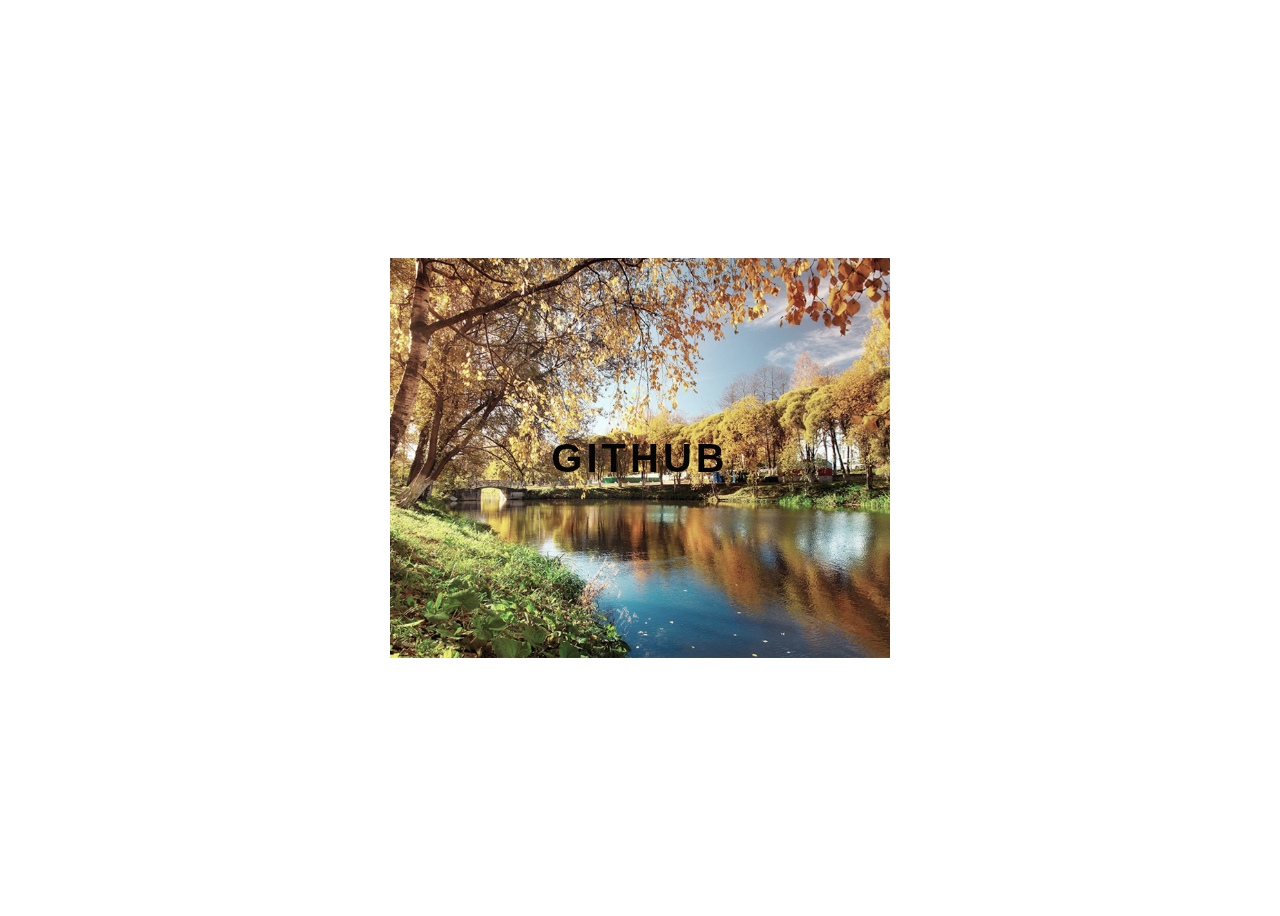
<file: curso-css-dio/card/index.html>
<!doctype html>
<html lang="pt-BR">
<head>
    <meta charset="utf-8">
    <link rel="stylesheet" href="style.css">
    <title>Card</title>
</head>
<body>
    <div class="container">
        <div class="card">
            <div class="card-wrapper">
                <h2>Github</h2>
                <p>Veja meus projetos!</p>
            </div>
        </div>
    </div>
</body>
</html>
</file>
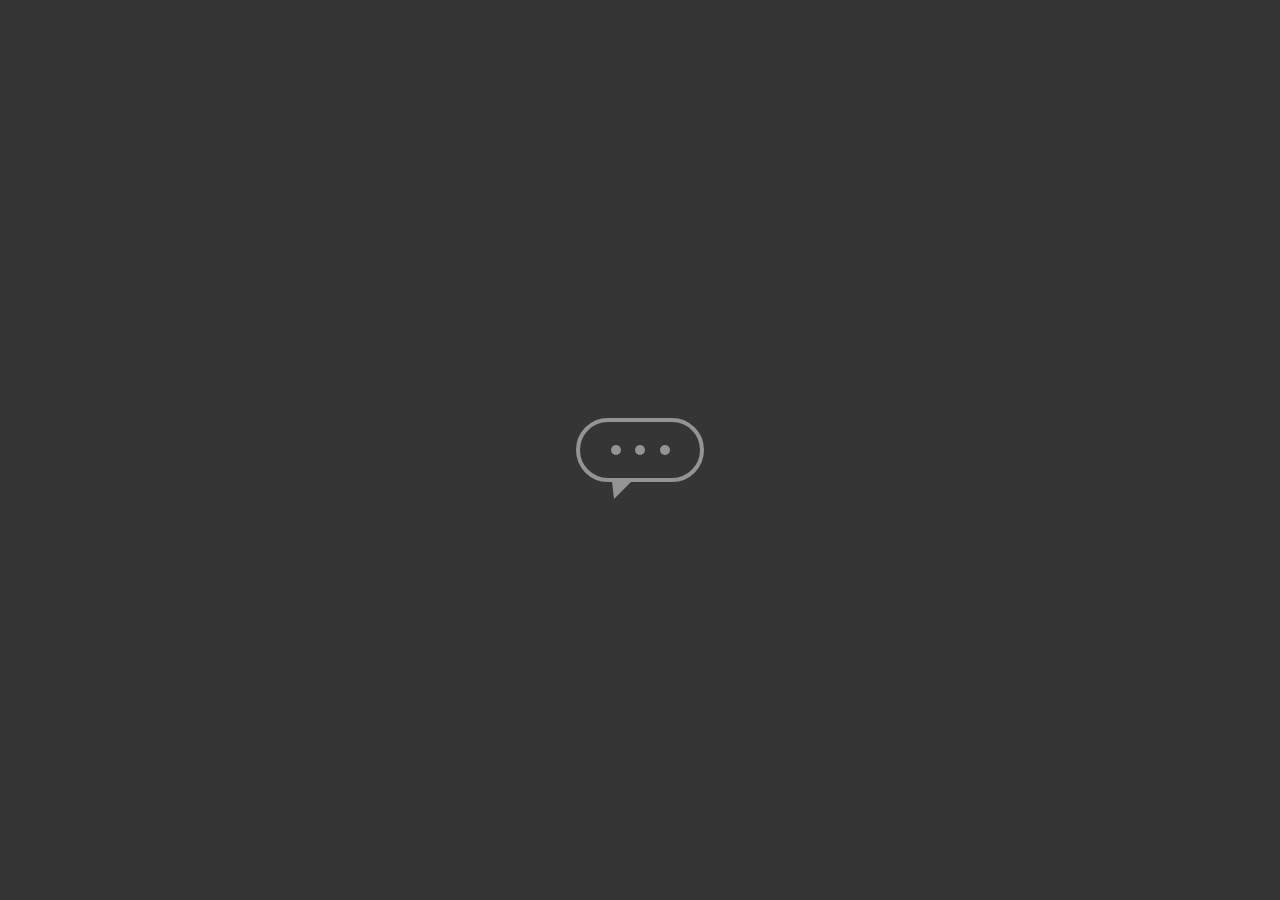
<file: curso-css-dio/indicador-chat/index.html>
<!doctype html>
<html lang="pt-BR">
<head>
    <meta charset="utf-8">
    <link rel="stylesheet" href="style.css">
    <title>Indicador Chat</title>
</head>
<body>
    <main class="wrapper">
        <div class="chatbot">
            <div class="chatbot_loading"></div>
            <div class="chatbot_loading"></div>
            <div class="chatbot_loading"></div>
        </div>
    </main>
</body>
</html>
</file>
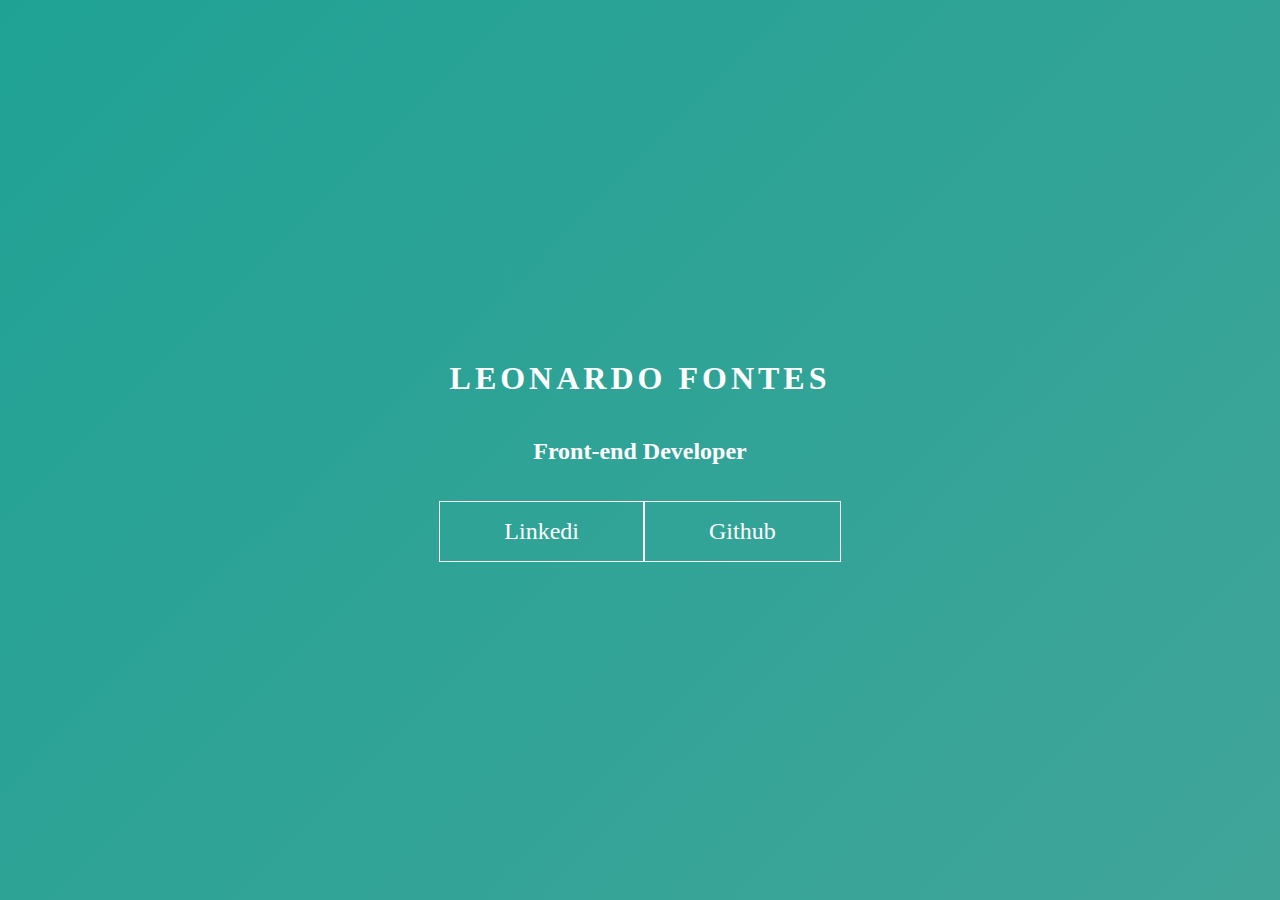
<file: curso-css-dio/key-frame/index.html>
<!doctype html>
<html lang="pt-BR">
<head>
    <meta charset="utf-8">
    <link rel="stylesheet" href="style.css">
    <title>Key Frame</title>
</head>
<body>
    <main class="wrapper">
        <h1>Leonardo Fontes</h1>
        <h2>Front-end Developer</h2>
        <div class="social-media">
            <a href="#">Linkedi</a>
            <a href="#">Github</a>
        </div>
    </main>
</body>
</html>
</file>
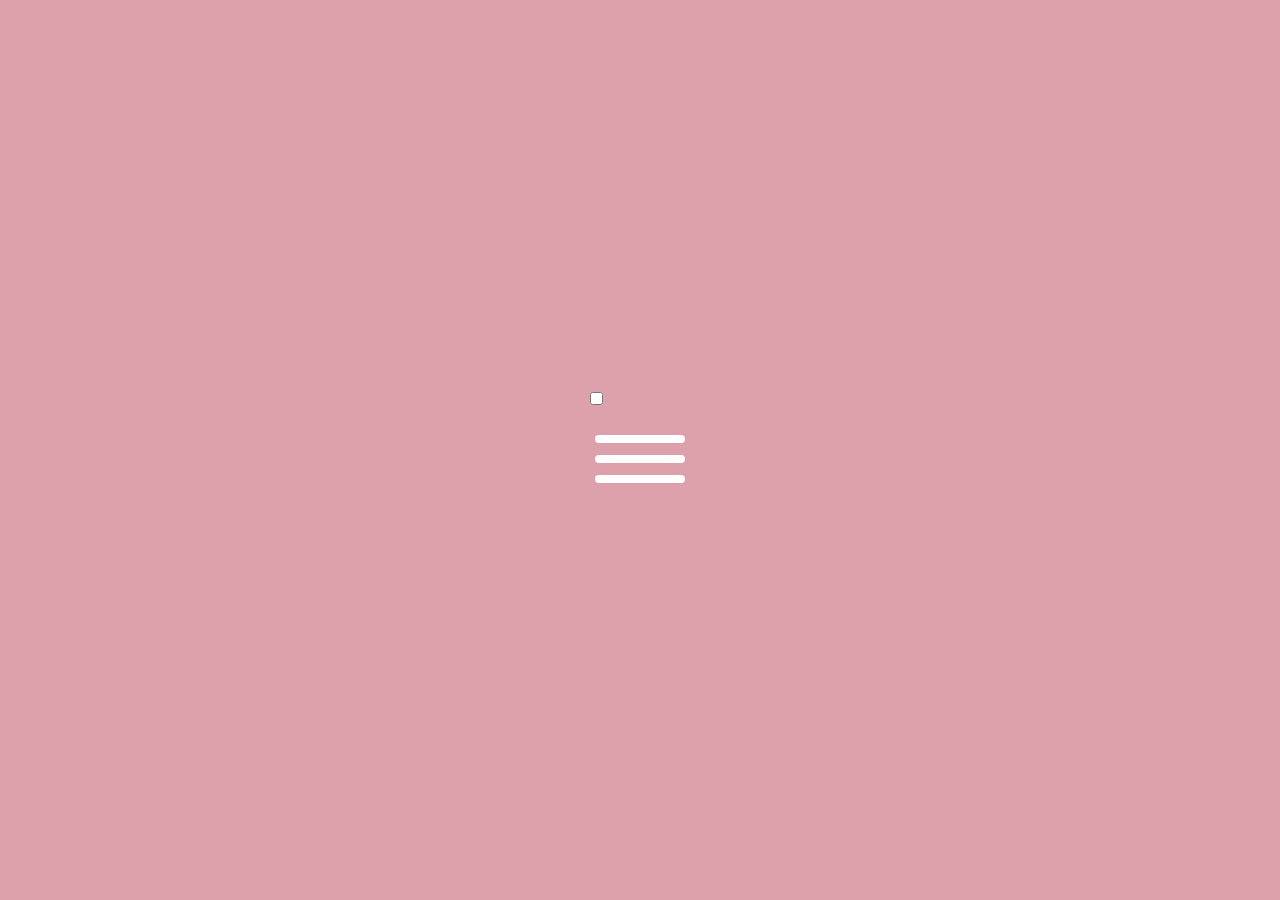
<file: curso-css-dio/menu-hamburguer/index.html>
<!doctype html>
<html lang="pt-BR">
<head>
    <meta charset="utf-8">
    <link rel="stylesheet" href="style.css">
    <title>Menu Hamburguer</title>
</head>
<body>
    <div class="wrapper">
        <div class="checkbox-wrapper">
            <input type="checkbox" id="toggle">
            <label class="checkbox" for="toggle">
                <div class="trace"></div>
                <div class="trace"></div>
                <div class="trace"></div>
            </label>
        </div>
    </div>
</body>
</html>
</file>
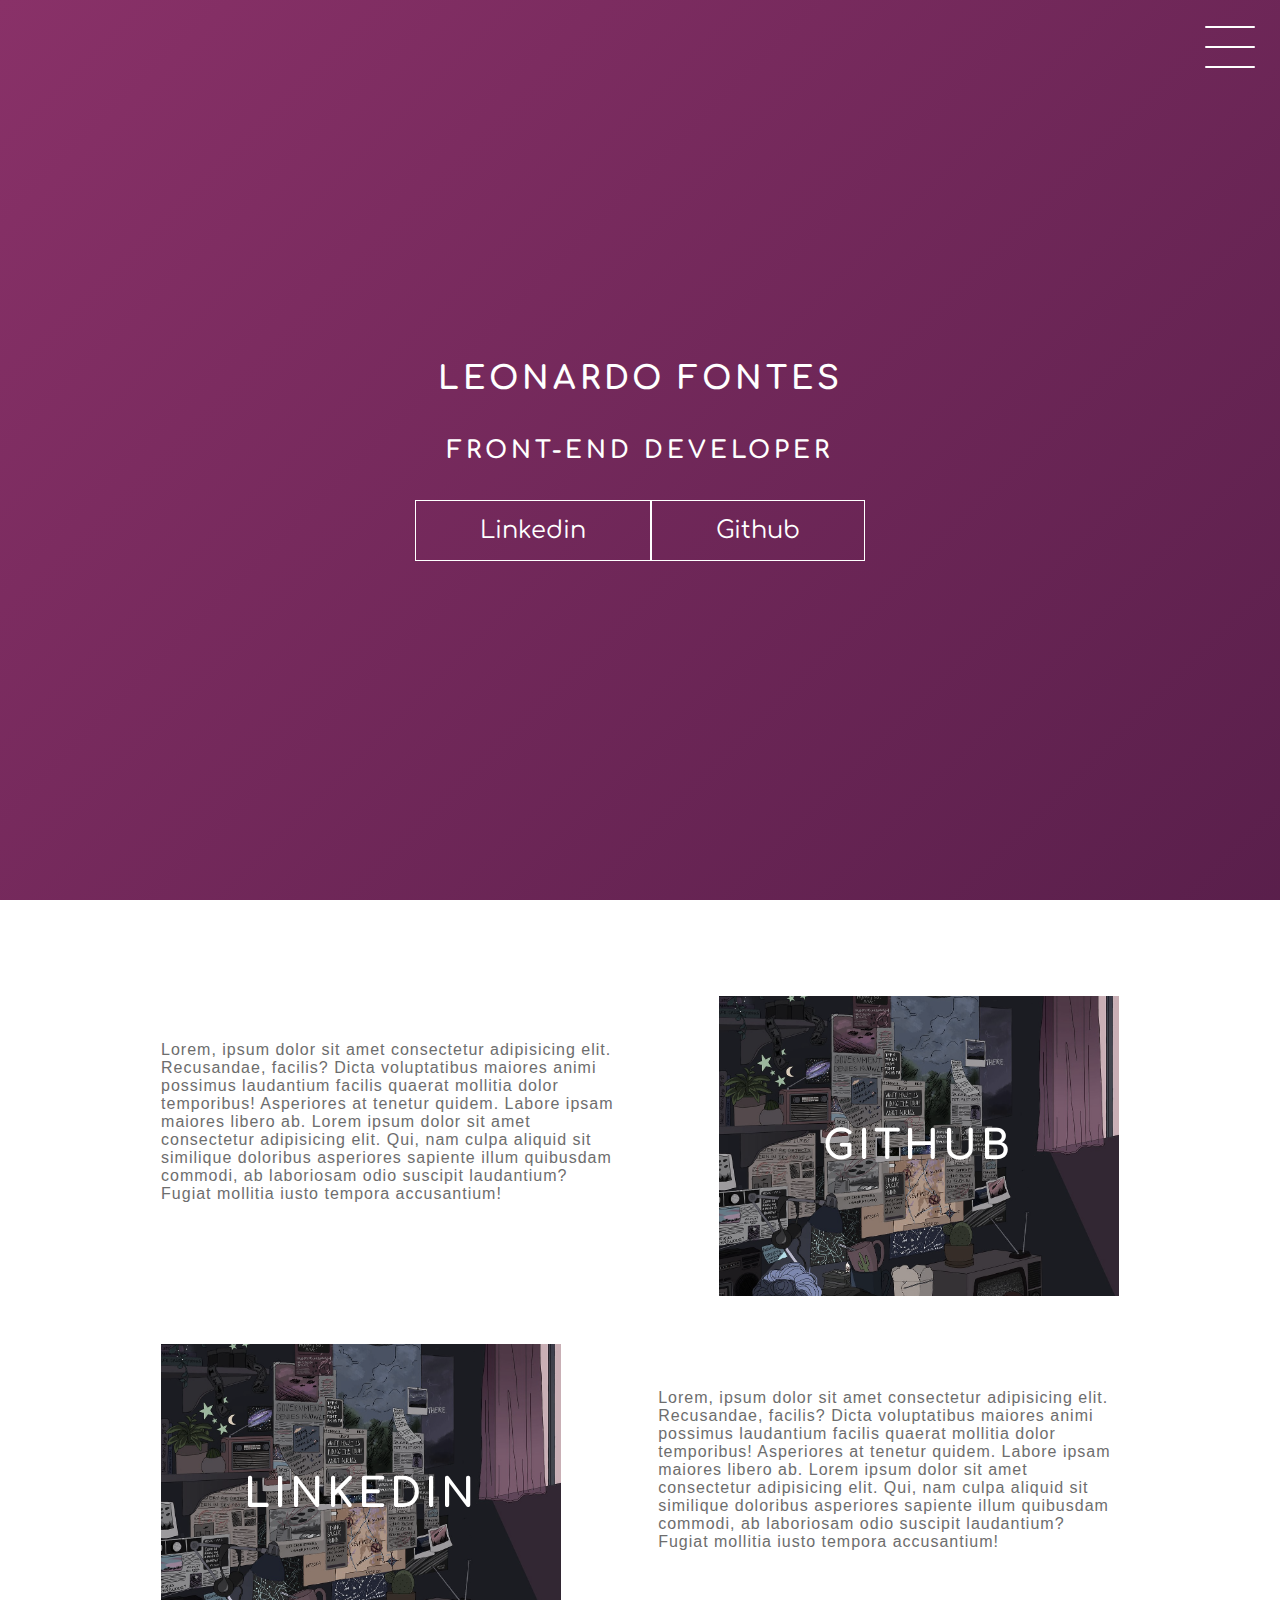
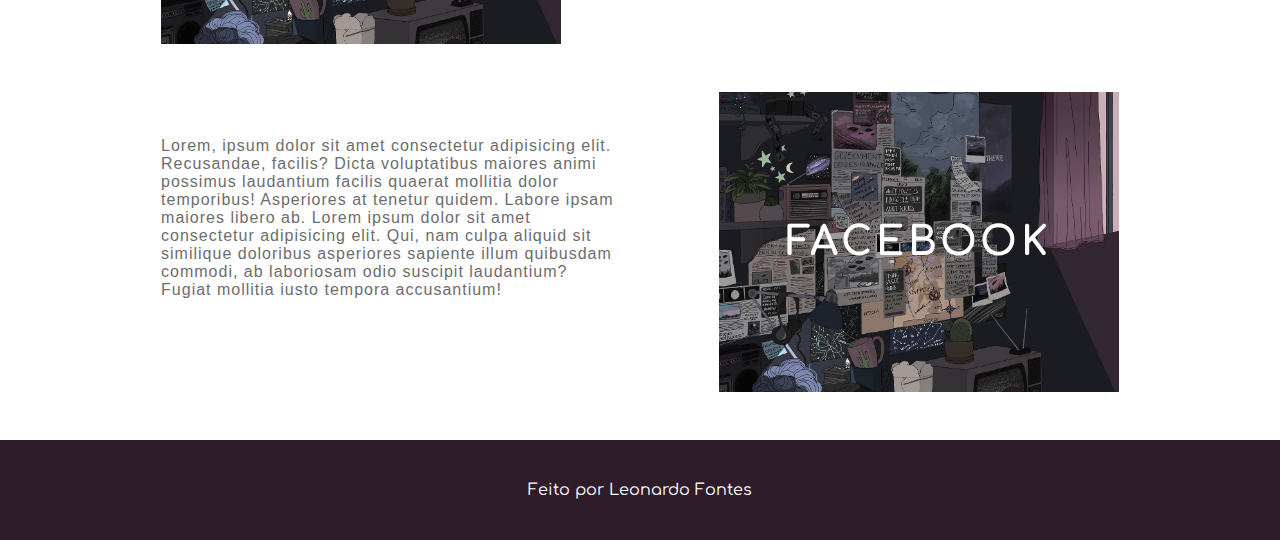
<file: curso-css-dio/projeto-final/index.html>
<!doctype html>
<html lang="pt-BR">
<head>
    <meta charset="utf-8">
    <link rel="stylesheet" href="style.css">
    <title>Projeto Final</title>
</head>
<body>
   <header class="header-wrapper">
       <div class="header">
           <div class="checkbox-container">
               <div class="checkbox-wrapper">
               <input type="checkbox" id="toggle">
               <label class="checkbox" for="toggle">
                   <div class="trace"></div>
                   <div class="trace"></div>
                   <div class="trace"></div>
               </label>
               <div class="menu"></div>
               <nav class="menu-items">
                   <ul>
                       <li>
                           <a href="#">Home</a>
                       </li>
                       <li>
                           <a href="#">Sobre</a>
                       </li>
                       <li>
                           <a href="#">Projetos</a>
                       </li>
                   </ul>
               </nav>
           </div>
           </div>
       </div>
       <h1>Leonardo Fontes</h1>
       <h2>Front-end Developer</h2>
       <div class="social-media">
           <a href="#">Linkedin</a>
           <a href="#">Github</a>
       </div>
   </header>
   <main class="container">
       <div class="card-container">
           <div class="card-text">
               Lorem, ipsum dolor sit amet consectetur adipisicing elit. Recusandae, facilis? Dicta voluptatibus maiores animi possimus laudantium facilis quaerat mollitia dolor temporibus! Asperiores at tenetur quidem. Labore ipsam maiores libero ab. 
               Lorem ipsum dolor sit amet consectetur adipisicing elit. Qui, nam culpa aliquid sit similique doloribus asperiores sapiente illum quibusdam commodi, ab laboriosam odio suscipit laudantium? Fugiat mollitia iusto tempora accusantium!
           </div>
           <div class="card">
               <div class="card-wrapper">
                   <h2>Github</h2>
                   <p>Veja meus projetos</p>
               </div>
           </div>
       </div>

       <div class="card-container">
        <div class="card">
            <div class="card-wrapper">
                <h2>Linkedin</h2>
                <p>Acompanhe minha carreira!</p>
            </div>
        </div>
        <div class="card-text">
            Lorem, ipsum dolor sit amet consectetur adipisicing elit. Recusandae, facilis? Dicta voluptatibus maiores animi possimus laudantium facilis quaerat mollitia dolor temporibus! Asperiores at tenetur quidem. Labore ipsam maiores libero ab. 
            Lorem ipsum dolor sit amet consectetur adipisicing elit. Qui, nam culpa aliquid sit similique doloribus asperiores sapiente illum quibusdam commodi, ab laboriosam odio suscipit laudantium? Fugiat mollitia iusto tempora accusantium!
        </div>
    </div>

    <div class="card-container">
        <div class="card-text">
            Lorem, ipsum dolor sit amet consectetur adipisicing elit. Recusandae, facilis? Dicta voluptatibus maiores animi possimus laudantium facilis quaerat mollitia dolor temporibus! Asperiores at tenetur quidem. Labore ipsam maiores libero ab. 
            Lorem ipsum dolor sit amet consectetur adipisicing elit. Qui, nam culpa aliquid sit similique doloribus asperiores sapiente illum quibusdam commodi, ab laboriosam odio suscipit laudantium? Fugiat mollitia iusto tempora accusantium!
        </div>
        <div class="card">
            <div class="card-wrapper">
                <h2>Facebook</h2>
                <p>Ou mais do meu dia-a-dia</p>
            </div>
        </div>
    </div>
   </main>
   <footer class="footer">
       Feito por Leonardo Fontes
   </footer>
</body>
</html>
</file>
<file: curso-css-dio/card/style.css>
body {
    font-family: sans-serif;
}

.container {
    width: 100%;
    height: 100vh;
    display: flex;
    justify-content: center;
    align-items: center;
}

.card {
    height: 400px;
    width: 500px;
    background-image: url('./paisagem-outono.jpg');
    background-position: center;
    background-repeat: no-repeat;
    background-size: cover;
    display: flex;
    justify-content: center;
    align-items: center;
    filter: grayscale(0.5);
    color: rgb(5, 5, 5);
    cursor: pointer;
    transition: 0.3s;
}

.card-wrapper {
    text-align: center;
    display: flex;
    flex-direction: column;
    justify-content: center;
    align-items: center;
    position: relative;
}

.card-wrapper::before {
    content: '';
    position: absolute;
    height: 100px;
    width: 100px;
    display: block;
    border: 1px solid white;
    opacity: 0;
    transition: 0.3s;
}

.card-wrapper h2 {
    font-size: 40px;
    text-transform: uppercase;
    letter-spacing: 4px;
    margin: 0;
    transition: 0.3s;
}

.card-wrapper p {
    font-size: 0;
    visibility: hidden;
    opacity: 0;
    font-weight: bold;
    text-transform: uppercase;
    transition: 0.3s;
}

.card:hover {
    filter: unset;
}

.card:hover > .card-wrapper::before {
    height: 300px;
    width: 400px;
    opacity: 1;
}

.card:hover > .card-wrapper p{
    opacity: 1;
    visibility: visible;
    font-size: 14px;
}
</file>
<file: curso-css-dio/indicador-chat/style.css>
body {
    margin: 0;
    padding: 0;
    font-family: sans-serif;
}

.wrapper {
    height: 100vh;
    width: 100vw;
    background-color: rgb(53, 53, 53);
    display:flex;
    justify-content: center;
    align-items: center;
}

.chatbot {
    height: 4rem;
    width: 8rem;
    border-radius: 36px;
    border: 4px solid #949494;
    padding: 0 1rem;
    box-sizing: border-box;
    display: flex;
    justify-content: space-evenly;
    align-items: center;
    position: relative;
    transform: translate(0);
    animation: chatTranslate 2s ease-in-out infinite;
}

.chatbot::before {
    content: '';
    width: 0;
    height: 0;
    position: absolute;
    bottom: -1.3rem;
    left: 2rem;
    border-left: 2px solid transparent;
    border-right: 17px solid transparent;
    border-top: 17px solid #949494;
}

.chatbot_loading {
    height: 10px;
    width: 10px;
    border-radius: 50%;
    background-color: #949494;
    transform: scale(1);
}

.chatbot_loading:nth-child(1) {
    animation: pulse 1.5s ease-in-out infinite;
}

.chatbot_loading:nth-child(2) {
    animation: pulse 1.5s ease-in-out infinite;
    animation-delay: 0.2s;
}

.chatbot_loading:nth-child(3) {
    animation: pulse 1.5s ease-in-out infinite;
    animation-delay: 0.4s;
}

@keyframes pulse {
    0% {
        transform: scale();
    }
    50% {
        transform: scale(1.5);
    }
    100%{
        transform: scale(1);
    }
}
@keyframes  chatTranslate {
    0% {
        transform: translateY(0);
    }
    50% {
        transform: translateY(15px);
    }
    100% {
        transform: translateY(0);
    }
}
</file>
<file: curso-css-dio/key-frame/style.css>
@import url('https://fonts.googleapis.com/css2?family=Neonderthaw&display=swap');

 body {
     margin: 0;
     padding: 0;
     color: #ffffff;
     font-family: 'amatic sc' sans-serif;
 }

 .wrapper {
     height: 100vh;
     width: 100vw;
     background: linear-gradient(-45deg, #5e0078, #085078, #4ca59b, #1fa294);
     background-size: 400% 400%;
     display: flex;
     flex-direction: column;
     justify-content: center;
     align-items: center;
     animation: backgroundTransition 8S ease-in-out infinite;
 }

 h1 {
     text-transform: uppercase;
     letter-spacing: 4px;
 }

 .social-media {
     margin-top: 1rem;
     display: flex;
 }

 a {
     text-decoration: none;
     color: #ffffff;
     font-size: 24px;
     padding: 1rem 4rem;
     border: 1px solid #ffffff;
     min-width: 4rem;
     display: flex;
     justify-content: center;
     align-items: center;
     transition: .5s cubic-bezier(0.55, 0.025, 0.675, 0.97) ;
 }

 a:hover {
     color: #085078;
     background-color: #ffffff;
 }

 @keyframes backgroundTransition {
     0% {
         background-position: 0% 80%;
     }
     50% {
         background-position: 80% 100%;
     }
     100% {
         background-position: 0% 90;
     }
 }
</file>
<file: curso-css-dio/menu-hamburguer/style.css>
* {
    padding: 0;
    margin: 0;
    box-sizing: border-box;
}

.wrapper {
    background-color: rgb(221, 161, 171);
    width: 100%;
    height: 100vh;
    display: flex;
    justify-content: center;
    align-items: center;
}

.checkbox {
    height: 100px;
    width: 100px;
    display: flex;
    justify-content: center;
    position: relative;
    cursor: pointer;
}

.checkbox .trace {
    width: 90px;
    height: 8px;
    background-color: white;
    position: absolute;
    border-radius: 4px;
    transition: .5s ease-in-out;
}

.checkbox .trace:nth-child(1) {
    top: 26px;
    transform: rotate(0);
}

.checkbox .trace:nth-child(2) {
    top: 46px;
    transform: rotate(0);
}

.checkbox .trace:nth-child(3) {
    top: 66px;
    transform: rotate(0);
}

#toogle {
    display: none;
}

#toogle:checked + .checkbox .trace:nth-child(1) {
    transform: rotate(45deg);
    top: 47px;
}

#toogle:checked + .checkbox .trace:nth-child(2) {
    transform: translateX(-100px);
    width: 30px;
    visibility: hidden;
    opacity: 0;
}

#toggle:checked + .checkbox .trace:nth-child(3) {
    transform: rotate(-45deg);
    top: 48px;
}
</file>
<file: curso-css-dio/projeto-final/style.css>
@import url('https://fonts.googleapis.com/css2?family=Comfortaa:wght@300&family=Neonderthaw&display=swap');


body {
    padding: 0;
    margin: 0;
    color: #ffffff;
    font-family: 'Comfortaa', sans-serif;
}

/* HEADER */

.header-wrapper {
    height: 100vh;
    width: 100vw;
    background: linear-gradient(-45deg, #050404, #2E1C2B, #4A1942, #893168);
    background-size: 400% 400%;
    display: flex;
    flex-direction: column;
    justify-content: center;
    align-items: center;
    animation: backgroundTransition 8s ease-in-out infinite;
    position: relative;
}

h1 {
    text-transform: uppercase;
    letter-spacing: 4px;
}

h2 {
    text-transform: uppercase;
    letter-spacing: 4px;
}

.social-media {
    margin-top: 1rem;
    display: flex;
}

.social-media a {
    text-decoration: none;
    color: #ffffff;
    font-size: 24px;
    padding: 1rem 4rem;
    border: 1px solid #ffffff;
    min-width: 4rem;
    display: flex;
    justify-content: center;
    align-items: center;
    transition: .5s cubic-bezier(0.55, 0.025, 0.675, 0.97);
}

a:hover {
    color: #2E1C2B;
    background-color: #ffffff;
}

@keyframes backgroundTransition {
    0% {
        background-position:  0% 80%;
    }
    50% {
        background-position: 80% 100%;
    }
    100% {
        background-position: 0% 90%;
    }
}

/* MENU HAMBURGUER */

.checkbox-container {
    display: flex;
    justify-content: center;
    align-items: center;
}

.checkbox {
    height: 100px;
    width: 100px;
    position: absolute;
    top: 0;
    right: 0;
    display: flex;
    justify-content: center;
    cursor: pointer;
    z-index: 9999;
    transition: 400ms ease-in-out 0s;
}

.checkbox .trace {
    width: 50px;
    height: 2px;
    background-color: white;
    position: absolute;
    border-radius: 4px;
    transition: 0.5s ease-in-out;
}

.checkbox .trace:nth-child(1) {
    top: 26px;
    transform: rotate(0);
}

.checkbox .trace:nth-child(2) {
    top: 46px;
    transform: rotate(0);
}

.checkbox .trace:nth-child(3) {
    top: 66px;
    transform: rotate(0);
}

#toggle {
    display: none;
}

/* MENU */

.menu {
    position: absolute;
    top: 28px;
    right: 30px;
    background: transparent;
    height: 40px;
    width: 40px;
    border-radius: 50%;
    box-shadow: 0px 0px 0px 0px white;
    z-index: -1;
    transition: 400ms ease-in-out 0s;
}

.menu-items {
    position: fixed;
    top: 0;
    left: 0;
    width: 100%;
    height: 100vh;
    display: flex;
    justify-content: center;
    align-items: center;
    z-index: 2;
    opacity: 0;
    visibility: hidden;
    transition: 400ms ease-in-out 0s;
}

.menu-items ul {
    list-style-type: none;
}

.menu-items ul li a{
    margin: 10px 0;
    color: #2E1C2B;
    text-decoration: none;
    text-transform: uppercase;
    letter-spacing: 4px;
    font-size: 40px;
}

/* ANIMAÇÃO DO MENU */

#toggle:checked + .checkbox .trace:nth-child(1) {
    transform: rotate(45deg);
    background-color: #2E1C2B;
    top: 47px;
}

#toggle:checked + .checkbox .trace:nth-child(2) {
    transform:  translateX(-100px);
    width: 30px;
    visibility: hidden;
    opacity: 0;
}

#toggle:checked + .checkbox .trace:nth-child(3) {
    transform: rotate(-45deg);
    background-color: #2E1C2B;
    top: 48px;
}

#toggle:checked + .checkbox {
    background-color: white;
}

#toggle:checked ~ .menu{
    box-shadow: 0px 0px 0px 100vmax white;
    z-index: 1;
}

#toggle:checked ~ .menu-items{
    visibility: visible;
    opacity: 1;
}

/* CARDS */

.container {
    width: 100%;
    height: auto;
    display: flex;
    flex-direction: column;
    justify-content: space-between;
    align-items: center;
    margin: 3rem 0;
}

.card-container {
    display: flex;
    align-items: center;
    justify-content: space-evenly;
    width: 90%;
}

.card {
    height: 300px;
    width: 400px;
    margin: 3rem 0 0;
    background-image: url('./room.jpg');
    background-position: center;
    background-repeat: no-repeat;
    background-size: cover;
    display: flex;
    justify-content: center;
    align-items: center;
    filter: grayscale(0.5);
    color: #ffffff;
    cursor: pointer;
    transition: 0.3s;
}

.card-text {
    width: 40%;
    font-family: sans-serif;
    letter-spacing: 1px;
    color: rgb(109, 109, 109);
}

.card-wrapper::before {
    content: '';
    position: absolute;
    height: 100px;
    width: 100px;
    display: block;
    border: 1px solid #ffffff;
    opacity: 0;
    transition: 0.3s;
}

.card-wrapper h2 {
    font-size: 40px;
    text-transform: uppercase;
    letter-spacing: 4px;
    margin: 0;
    transition: 0.3s;
}

.card-wrapper p {
    font-size: 0;
    visibility: hidden;
    opacity: 0;
    font-weight: bold;
    text-transform: uppercase;
    transition: 0.3s;
}

.card:hover {
    filter: unset;
}

.card:hover > .card-wrapper::before {
    opacity: 1;
    width: 350px;
    height: 250px;
}

/* CARDS */

.container {
    width: 100%;
    height: auto;
    display: flex;
    flex-direction: column;
    justify-content: space-evenly;
    align-items: center;
    margin: 3rem 0;
}

.card-container {
    display: flex;
    align-items: center;
    justify-content: space-evenly;
    width: 90%;
}

.card {
    height: 300px;
    width: 400px;
    margin: 3rem 0 0 0;
    background-color: url('./room.jpg');
    background-position: center;
    background-repeat: no-repeat;
    background-size: cover;
    display: flex;
    justify-content: center;
    align-items: center;
    filter: grayscale(0.5);
    color: #ffffff;
    cursor: pointer;
    transition: 0.3s;
}

.card-text {
    width: 40%;
    font-family: sans-serif;
    letter-spacing: 1px;
    color: rgb(109, 109, 109);
}

.card-wrapper {
    text-align: center;
    display: flex;
    flex-direction: column;
    justify-content: center;
    align-items: center;
    position: relative;
}

.card-wrapper::before {
    content: '';
    position: absolute;
    height: 100px;
    width: 100px;
    display: block;
    border: 1px solid #ffffff;
    opacity: 0;
    transition: 0.3s;
}

.card-wrapper h2 {
    font-size: 40px;
    text-transform: uppercase;
    letter-spacing: 4px;
    margin: 0;
    transition: 0.3s;
}

.card-wrapper p {
    font-size: 0;
    visibility: hidden;
    opacity: 0;
    font-weight: bold;
    text-transform: uppercase;
    transition: 0.3s;
}

.card:hover > .card-wrapper::before {
    height: 250px;
    width: 350px;
    opacity: 1;
}

.card:hover > .card-wrapper p {
    font-size: 14px;
    opacity: 1;
    visibility: visible;
}

/* FOOTER */
.footer {
    height: 100px;
    display: flex;
    justify-content: center;
    align-items: center;
    background-color: #2E1C2B;
}

/* RESPONSIVO */

@media (max-width: 800px) {
    .social-media {
        display: flex;
        flex-direction: column;
    }

    .container {
        margin-top: 0;
    }

    .card-container {
        flex-direction: column;
    }

    .container .card-container:nth-child(1),
    .container .card-container:nth-child(3) {
        flex-direction: column-reverse;
    }

    .card {
        height: 250px;
        width: 250px;
    }

    .card-text {
        width: 90%;
        margin-top: 2rem;
        text-align: center;
    }

    .card:hover > .card-wrapper::before {
        height: 190px;
        width: 190px;
    }
}
</file>
